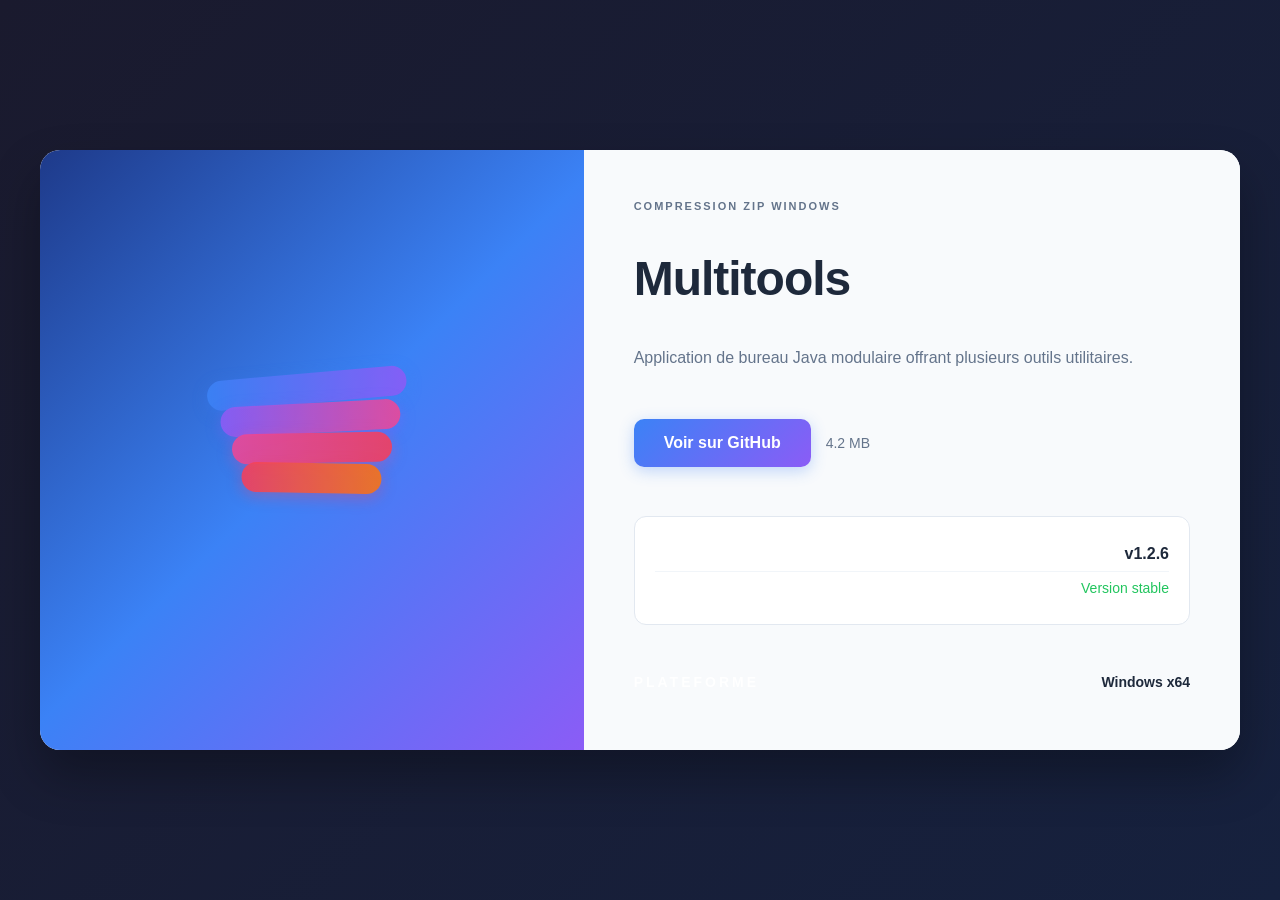
<file: index.html>
<!DOCTYPE html>
<html lang="fr">
<head>
    <meta charset="UTF-8">
    <meta name="viewport" content="width=device-width, initial-scale=1.0">
    <title>Multitools - Téléchargement</title>
    <link rel="stylesheet" href="style.css">
</head>
<body>
    <div class="container">
        <!-- Colonne gauche -->
        <div class="left-column">
            <div class="top-label"></div>
            
            <div class="graphic-container">
                <div class="layer layer1"></div>
                <div class="layer layer2"></div>
                <div class="layer layer3"></div>
                <div class="layer layer4"></div>
            </div>
            
            <div class="bottom-labels">
                <div class="label"></div>
                <div class="label small"></div>
            </div>
        </div>
        
        <!-- Colonne droite -->
        <div class="right-column">
            <div class="top-label-small">COMPRESSION ZIP WINDOWS</div>
            
            <h1 class="main-title">Multitools</h1>
            
            <p class="description">
                Application de bureau Java modulaire offrant plusieurs outils utilitaires.
            </p>
            
            <div class="download-section">
                <button id="downloadBtn" class="download-btn">Télécharger Multitools.exe</button>
                <span id="fileSize" class="file-size">4.2 MB</span>
            </div>
            
            <div class="version-info">
                <div class="version-row">
                    <span class="label">VERSION</span>
                    <span id="version" class="version">v1.2.6</span>
                </div>
                <div class="version-row">
                    <span class="label">STATUT</span>
                    <span class="status">Version stable</span>
                </div>
            </div>
            
            <div class="bottom-info">
                <div class="info-row">
                    <span class="label">PLATEFORME</span>
                    <span class="value">Windows x64</span>
                </div>
            </div>
        </div>
    </div>

    <script>
        const downloadBtn = document.getElementById('downloadBtn');
        const fileSize = document.getElementById('fileSize');
        const version = document.getElementById('version');

        async function getLatestRelease() {
            try {
                downloadBtn.disabled = true;
                downloadBtn.textContent = 'Chargement...';

                const response = await fetch('https://api.github.com/repos/ValentinBrebion/multitools/releases/latest');
                const release = await response.json();

                if (release.assets && release.assets.length > 0) {
                    const asset = release.assets[0];
                    downloadBtn.onclick = () => {
                        window.location.href = asset.browser_download_url;
                    };
                    downloadBtn.textContent = 'Télécharger Multitools.exe';
                    fileSize.textContent = formatFileSize(asset.size);
                    version.textContent = release.tag_name;
                } else {
                    downloadBtn.onclick = () => {
                        window.location.href = release.html_url;
                    };
                    downloadBtn.textContent = 'Voir sur GitHub';
                    version.textContent = release.tag_name;
                }
            } catch (error) {
                console.error('Erreur:', error);
                downloadBtn.onclick = () => {
                    window.location.href = 'https://github.com/ValentinBrebion/multitools/releases/latest';
                };
                downloadBtn.textContent = 'Voir sur GitHub';
            } finally {
                downloadBtn.disabled = false;
            }
        }

        function formatFileSize(bytes) {
            if (bytes === 0) return '0 Bytes';
            const k = 1024;
            const sizes = ['Bytes', 'KB', 'MB', 'GB'];
            const i = Math.floor(Math.log(bytes) / Math.log(k));
            return parseFloat((bytes / Math.pow(k, i)).toFixed(1)) + ' ' + sizes[i];
        }

        getLatestRelease();
    </script>
</body>
</html>
</file>
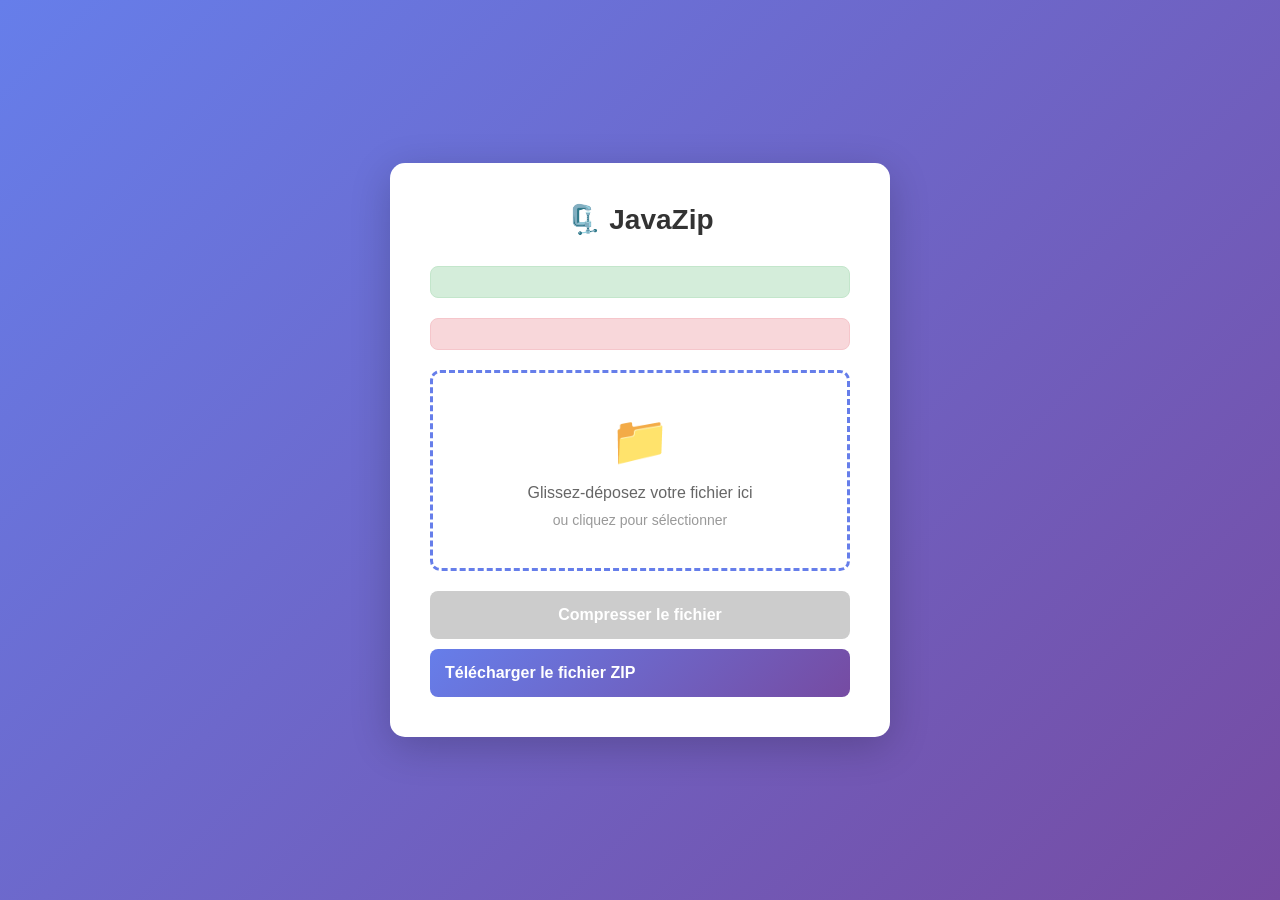
<file: src/main/resources/templates/index.html>
<!DOCTYPE html>
<html xmlns:th="http://www.thymeleaf.org">
<head>
    <meta charset="UTF-8">
    <meta name="viewport" content="width=device-width, initial-scale=1.0">
    <title>JavaZip - Compression de fichiers</title>
    <style>
        * {
            margin: 0;
            padding: 0;
            box-sizing: border-box;
        }

        body {
            font-family: 'Segoe UI', Tahoma, Geneva, Verdana, sans-serif;
            background: linear-gradient(135deg, #667eea 0%, #764ba2 100%);
            min-height: 100vh;
            display: flex;
            justify-content: center;
            align-items: center;
            padding: 20px;
        }

        .container {
            background: white;
            border-radius: 15px;
            box-shadow: 0 10px 40px rgba(0, 0, 0, 0.2);
            padding: 40px;
            max-width: 500px;
            width: 100%;
        }

        h1 {
            color: #333;
            text-align: center;
            margin-bottom: 30px;
            font-size: 28px;
        }

        .upload-area {
            border: 3px dashed #667eea;
            border-radius: 10px;
            padding: 40px 20px;
            text-align: center;
            margin-bottom: 20px;
            transition: all 0.3s ease;
            cursor: pointer;
        }

        .upload-area:hover {
            background-color: #f8f9ff;
            border-color: #764ba2;
        }

        .upload-area.dragover {
            background-color: #e8eaff;
            border-color: #764ba2;
        }

        .upload-icon {
            font-size: 48px;
            color: #667eea;
            margin-bottom: 15px;
        }

        .upload-text {
            color: #666;
            font-size: 16px;
            margin-bottom: 10px;
        }

        .upload-hint {
            color: #999;
            font-size: 14px;
        }

        #fileInput {
            display: none;
        }

        .selected-file {
            background-color: #f0f0f0;
            padding: 15px;
            border-radius: 8px;
            margin-bottom: 20px;
            display: none;
        }

        .selected-file.show {
            display: block;
        }

        .file-name {
            color: #333;
            font-weight: 500;
            word-break: break-all;
        }

        .btn {
            width: 100%;
            padding: 15px;
            border: none;
            border-radius: 8px;
            font-size: 16px;
            font-weight: 600;
            cursor: pointer;
            transition: all 0.3s ease;
        }

        .btn-primary {
            background: linear-gradient(135deg, #667eea 0%, #764ba2 100%);
            color: white;
        }

        .btn-primary:hover {
            transform: translateY(-2px);
            box-shadow: 0 5px 20px rgba(102, 126, 234, 0.4);
        }

        .btn-primary:disabled {
            background: #ccc;
            cursor: not-allowed;
            transform: none;
            box-shadow: none;
        }

        .alert {
            padding: 15px;
            border-radius: 8px;
            margin-bottom: 20px;
            display: none;
        }

        .alert.show {
            display: block;
        }

        .alert-success {
            background-color: #d4edda;
            color: #155724;
            border: 1px solid #c3e6cb;
        }

        .alert-error {
            background-color: #f8d7da;
            color: #721c24;
            border: 1px solid #f5c6cb;
        }

        .progress-container {
            margin-top: 20px;
            display: none;
        }

        .progress-container.show {
            display: block;
        }

        .progress-bar {
            width: 100%;
            height: 10px;
            background-color: #e0e0e0;
            border-radius: 5px;
            overflow: hidden;
        }

        .progress-fill {
            height: 100%;
            background: linear-gradient(135deg, #667eea 0%, #764ba2 100%);
            width: 0%;
            transition: width 0.3s ease;
        }

        .progress-text {
            text-align: center;
            margin-top: 10px;
            color: #666;
            font-size: 14px;
        }
    </style>
</head>
<body>
    <div class="container">
        <h1>🗜️ JavaZip</h1>
        
        <div th:if="${success}" class="alert alert-success show">
            <span th:text="${success}"></span>
        </div>
        
        <div th:if="${error}" class="alert alert-error show">
            <span th:text="${error}"></span>
        </div>

        <form action="/upload" method="post" enctype="multipart/form-data" id="uploadForm">
            <div class="upload-area" id="uploadArea">
                <div class="upload-icon">📁</div>
                <div class="upload-text">Glissez-déposez votre fichier ici</div>
                <div class="upload-hint">ou cliquez pour sélectionner</div>
                <input type="file" id="fileInput" name="file" accept="*/*">
            </div>

            <div class="selected-file" id="selectedFile">
                <div class="file-name" id="fileName"></div>
            </div>

            <div class="progress-container" id="progressContainer">
                <div class="progress-bar">
                    <div class="progress-fill" id="progressFill"></div>
                </div>
                <div class="progress-text" id="progressText">Compression en cours...</div>
            </div>

            <button type="submit" class="btn btn-primary" id="compressBtn" disabled>
                Compresser le fichier
            </button>
            
            <a th:if="${fileName}" th:href="@{/download/{fileName}(fileName=${fileName})}" 
               class="btn btn-primary" id="downloadBtn" style="display: block; margin-top: 10px; text-decoration: none;">
                Télécharger le fichier ZIP
            </a>
        </form>
    </div>

    <script>
        const uploadArea = document.getElementById('uploadArea');
        const fileInput = document.getElementById('fileInput');
        const selectedFile = document.getElementById('selectedFile');
        const fileName = document.getElementById('fileName');
        const compressBtn = document.getElementById('compressBtn');
        const downloadBtn = document.getElementById('downloadBtn');
        const progressContainer = document.getElementById('progressContainer');
        const progressFill = document.getElementById('progressFill');
        const progressText = document.getElementById('progressText');

        uploadArea.addEventListener('click', () => {
            fileInput.click();
        });

        uploadArea.addEventListener('dragover', (e) => {
            e.preventDefault();
            uploadArea.classList.add('dragover');
        });

        uploadArea.addEventListener('dragleave', () => {
            uploadArea.classList.remove('dragover');
        });

        uploadArea.addEventListener('drop', (e) => {
            e.preventDefault();
            uploadArea.classList.remove('dragover');
            
            const files = e.dataTransfer.files;
            if (files.length > 0) {
                fileInput.files = files;
                handleFileSelect(files[0]);
            }
        });

        fileInput.addEventListener('change', (e) => {
            if (e.target.files.length > 0) {
                handleFileSelect(e.target.files[0]);
            }
        });

        function handleFileSelect(file) {
            fileName.textContent = file.name;
            selectedFile.classList.add('show');
            compressBtn.disabled = false;
            if (downloadBtn) {
                downloadBtn.style.display = 'none';
            }
        }

        document.getElementById('uploadForm').addEventListener('submit', (e) => {
            e.preventDefault();
            
            if (fileInput.files.length === 0) {
                alert('Veuillez sélectionner un fichier');
                return;
            }

            const formData = new FormData();
            formData.append('file', fileInput.files[0]);

            progressContainer.classList.add('show');
            compressBtn.disabled = true;
            progressFill.style.width = '0%';

            // Simuler la progression
            let progress = 0;
            const progressInterval = setInterval(() => {
                progress += 10;
                if (progress <= 90) {
                    progressFill.style.width = progress + '%';
                }
            }, 200);

            fetch('/upload', {
                method: 'POST',
                body: formData
            })
            .then(response => {
                clearInterval(progressInterval);
                progressFill.style.width = '100%';
                progressText.textContent = 'Compression terminée!';
                
                setTimeout(() => {
                    progressContainer.classList.remove('show');
                    compressBtn.disabled = false;
                    progressFill.style.width = '0%';
                    progressText.textContent = 'Compression en cours...';
                    // Recharger la page pour afficher le bouton de téléchargement
                    window.location.reload();
                }, 1500);
            })
            .catch(error => {
                clearInterval(progressInterval);
                progressContainer.classList.remove('show');
                compressBtn.disabled = false;
                alert('Erreur lors de la compression: ' + error.message);
            });
        });
    </script>
</body>
</html>
</file>
<file: style.css>
* {
    margin: 0;
    padding: 0;
    box-sizing: border-box;
}

body {
    font-family: 'Segoe UI', Tahoma, Geneva, Verdana, sans-serif;
    background: linear-gradient(135deg, #1a1a2e 0%, #16213e 100%);
    min-height: 100vh;
    display: flex;
    justify-content: center;
    align-items: center;
    padding: 20px;
}

.container {
    display: flex;
    max-width: 1200px;
    width: 100%;
    background: white;
    border-radius: 20px;
    overflow: hidden;
    box-shadow: 0 25px 50px rgba(0, 0, 0, 0.3);
}

/* Colonne gauche */
.left-column {
    flex: 1;
    background: linear-gradient(135deg, #1e3a8a 0%, #3b82f6 50%, #8b5cf6 100%);
    padding: 40px;
    display: flex;
    flex-direction: column;
    justify-content: space-between;
    min-height: 600px;
}

.top-label {
    color: rgba(255, 255, 255, 0.8);
    font-size: 12px;
    letter-spacing: 2px;
    font-weight: 600;
    text-transform: uppercase;
}

.graphic-container {
    flex: 1;
    display: flex;
    justify-content: center;
    align-items: center;
    position: relative;
}

.layer {
    position: absolute;
    border-radius: 15px;
    opacity: 0.9;
    transition: transform 0.3s ease;
}

.layer1 {
    width: 200px;
    height: 30px;
    background: linear-gradient(90deg, #3b82f6, #8b5cf6);
    transform: rotate(-5deg) translateY(-60px);
    box-shadow: 0 4px 15px rgba(59, 130, 246, 0.4);
}

.layer2 {
    width: 180px;
    height: 30px;
    background: linear-gradient(90deg, #8b5cf6, #ec4899);
    transform: rotate(-3deg) translateY(-30px);
    box-shadow: 0 4px 15px rgba(139, 92, 246, 0.4);
}

.layer3 {
    width: 160px;
    height: 30px;
    background: linear-gradient(90deg, #ec4899, #f43f5e);
    transform: rotate(-1deg) translateY(0px);
    box-shadow: 0 4px 15px rgba(236, 72, 153, 0.4);
}

.layer4 {
    width: 140px;
    height: 30px;
    background: linear-gradient(90deg, #f43f5e, #f97316);
    transform: rotate(1deg) translateY(30px);
    box-shadow: 0 4px 15px rgba(244, 63, 94, 0.4);
}

.bottom-labels {
    display: flex;
    flex-direction: column;
    gap: 5px;
}

.label {
    color: rgba(255, 255, 255, 0.9);
    font-size: 14px;
    letter-spacing: 3px;
    font-weight: 700;
    text-transform: uppercase;
}

.label.small {
    font-size: 11px;
    letter-spacing: 2px;
    opacity: 0.8;
}

/* Colonne droite */
.right-column {
    flex: 1.2;
    background: #f8fafc;
    padding: 50px;
    display: flex;
    flex-direction: column;
    justify-content: space-between;
}

.top-label-small {
    color: #64748b;
    font-size: 11px;
    letter-spacing: 2px;
    font-weight: 600;
    text-transform: uppercase;
    margin-bottom: 20px;
}

.main-title {
    font-size: 48px;
    font-weight: 800;
    color: #1e293b;
    margin-bottom: 20px;
    letter-spacing: -1px;
}

.description {
    color: #64748b;
    font-size: 16px;
    line-height: 1.6;
    margin-bottom: 30px;
}

.download-section {
    display: flex;
    align-items: center;
    gap: 15px;
    margin-bottom: 30px;
}

.download-btn {
    background: linear-gradient(135deg, #3b82f6 0%, #8b5cf6 100%);
    color: white;
    border: none;
    padding: 15px 30px;
    font-size: 16px;
    font-weight: 600;
    border-radius: 10px;
    cursor: pointer;
    transition: all 0.3s ease;
    box-shadow: 0 4px 15px rgba(59, 130, 246, 0.3);
}

.download-btn:hover {
    transform: translateY(-2px);
    box-shadow: 0 6px 20px rgba(59, 130, 246, 0.4);
}

.download-btn:disabled {
    background: #cbd5e1;
    cursor: not-allowed;
    transform: none;
    box-shadow: none;
}

.file-size {
    color: #64748b;
    font-size: 14px;
    font-weight: 500;
}

.version-info {
    background: white;
    border-radius: 12px;
    padding: 20px;
    margin-bottom: 20px;
    border: 1px solid #e2e8f0;
}

.version-row {
    display: flex;
    justify-content: space-between;
    padding: 8px 0;
    border-bottom: 1px solid #f1f5f9;
}

.version-row:last-child {
    border-bottom: none;
}

.version {
    color: #1e293b;
    font-weight: 600;
    font-size: 16px;
}

.status {
    color: #22c55e;
    font-weight: 500;
    font-size: 14px;
}

.bottom-info {
    display: flex;
    flex-direction: column;
    gap: 10px;
}

.info-row {
    display: flex;
    justify-content: space-between;
    padding: 10px 0;
    border-top: 1px solid #e2e8f0;
}

.info-row:first-child {
    border-top: none;
}

.value {
    color: #1e293b;
    font-weight: 600;
    font-size: 14px;
}

/* Responsive */
@media (max-width: 768px) {
    .container {
        flex-direction: column;
    }
    
    .left-column {
        min-height: 300px;
        padding: 30px;
    }
    
    .right-column {
        padding: 30px;
    }
    
    .main-title {
        font-size: 32px;
    }
    
    .layer1, .layer2, .layer3, .layer4 {
        width: 150px;
    }
}
</file>
